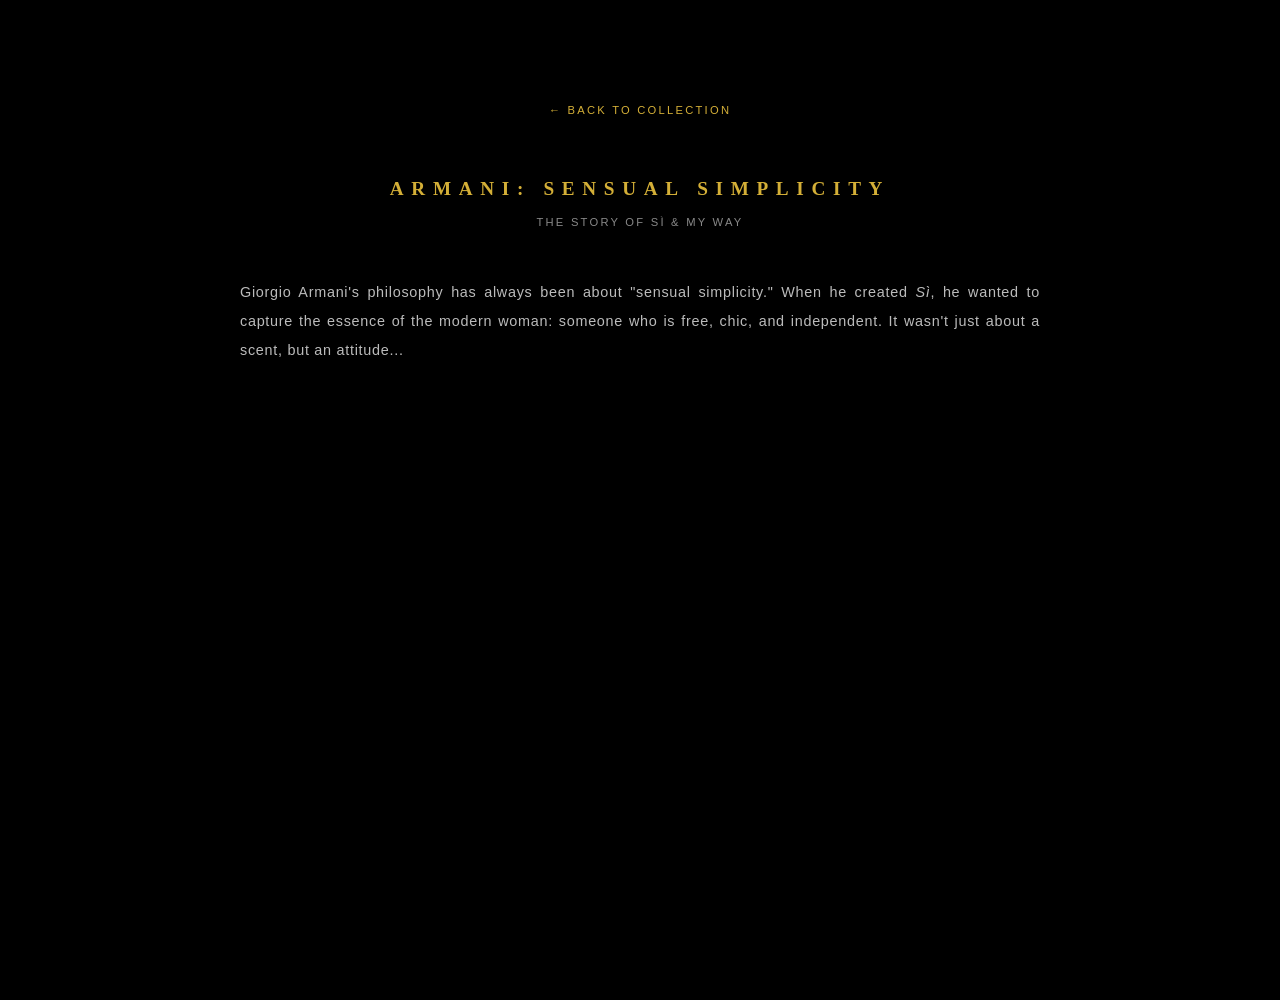
<file: stories.html>
<!DOCTYPE html>
<html lang="en">
<head>
    <meta charset="UTF-8">
    <meta name="viewport" content="width=device-width, initial-scale=1.0">
    <title>Future Fragrances | Scent Stories</title>
    <link rel="stylesheet" href="style.css">
</head>
<body style="padding-top: 100px;">

    <nav style="text-align: center; margin-bottom: 50px;">
        <a href="index.html" style="color: #D4AF37; font-size: 0.7rem; text-decoration: none; letter-spacing: 0.2em;">← BACK TO COLLECTION</a>
    </nav>

    <section class="max-w-3xl mx-auto px-6">
        <h1 class="category-header">ARMANI: SENSUAL SIMPLICITY</h1>
        <p class="category-tagline">THE STORY OF SÌ & MY WAY</p>
        
        <article style="font-size: 0.85rem; line-height: 2; color: #bbb; margin-top: 40px;">
            <p>Giorgio Armani's philosophy has always been about "sensual simplicity." When he created <em>Sì</em>, he wanted to capture the essence of the modern woman: someone who is free, chic, and independent. It wasn't just about a scent, but an attitude...</p>
            </article>
    </section>

</body>
</html>
</file>
<file: style.css>
/* --- THE LUXURY REBRAND (CHAMPAGNE GOLD) --- */
body {
    background-color: #000;
    color: #fff;
    margin: 0;
    font-family: 'Montserrat', sans-serif;
    overflow-x: hidden;
    /* THIS IS THE CRITICAL LINE */
    overflow-y: auto !important; 
    display: block;
    min-height: 100vh;
}

/* --- HERO & LOGO REBRAND --- */

h1, h2, h3 {
    font-family: 'Playfair Display', serif;
    text-transform: uppercase;
    letter-spacing: 0.4em;
    font-weight: 700;
}

.hero-title {
    font-size: clamp(2.5rem, 8vw, 5rem);
    animation: luxuryFadeIn 2.5s ease-out forwards;
}

.luxury-logo {
    transition: transform 0.4s ease, filter 0.4s ease;
    animation: luxuryFadeIn 2s ease-out forwards;
}

@keyframes luxuryFadeIn {
    0% {
        opacity: 0;
        transform: translateY(20px);
        filter: blur(5px);
    }
    100% {
        opacity: 1;
        transform: translateY(0);
        filter: blur(0);
    }
}

.category-header {
    font-size: 1.2rem;
    letter-spacing: 0.4em;
    text-align: center;
    margin-top: 60px;
    color: #D4AF37; /* Metallic Gold */
    text-transform: uppercase;
}

.category-tagline {
    text-align: center;
    font-size: 0.7rem;
    letter-spacing: 0.2em;
    color: #888;
    margin-bottom: 50px;
}

.luxury-gallery {
    display: grid;
    grid-template-columns: repeat(auto-fit, minmax(280px, 1fr));
    gap: 30px;
    max-width: 1200px;
    margin: 0 auto 100px auto;
    padding: 0 20px;
}

.luxury-card {
    background: #050505;
    border: 1px solid #1a1a1a;
    padding: 30px;
    text-align: center;
    transition: 0.4s ease;
}

.luxury-card:hover {
    border-color: #D4AF37;
    transform: translateY(-5px);
}

.card-image-wrapper img {
    width: 100%;
    max-width: 200px;
    height: auto;
    margin-bottom: 25px;
}

.btn-luxury {
    display: inline-block;
    background: #E6D7C3;
    color: #000;
    padding: 12px 24px;
    text-decoration: none;
    font-size: 0.65rem;
    letter-spacing: 0.2em;
    font-weight: bold;
    margin-top: 20px;
    transition: 0.3s;
}

.btn-luxury:hover {
    background: #D4AF37;
    color: #fff;
}

.stacking-box {
    margin-top: 30px;
    border-top: 1px solid #222;
    padding-top: 20px;
}

.stacking-box p {
    font-size: 0.55rem;
    color: #666;
    letter-spacing: 0.1em;
}

.stacking-box a {
    color: #D4AF37;
    font-size: 0.75rem;
    text-decoration: underline;
}

/* --- LUXURY HERO IMAGE GLOW & DEPTH --- */
.card-image-wrapper {
    position: relative;
    display: flex;
    justify-content: center;
    align-items: center;
    padding: 30px;
    /* Soft champagne halo seen in your preview */
    background: radial-gradient(circle, rgba(212, 175, 55, 0.2) 0%, rgba(0, 0, 0, 0) 70%);
}

.card-image-wrapper img {
    width: 100%;
    max-width: 180px; /* Keeps bottles elegant and uniform */
    height: auto;
    margin-bottom: 0; /* Removed fixed margin to let flexbox center it */
    /* Adds the 3D 'sitting' effect against the black background */
    filter: drop-shadow(0 15px 25px rgba(0, 0, 0, 0.7));
    transition: all 0.6s cubic-bezier(0.16, 1, 0.3, 1);
}

/* --- INTERACTIVE HOVER EFFECT --- */
.luxury-card:hover .card-image-wrapper img {
    /* Gentle lift effect when someone hovers */
    transform: translateY(-10px) scale(1.05);
    /* Glow becomes more intense and gold on hover */
    filter: drop-shadow(0 20px 35px rgba(212, 175, 55, 0.4));
}

/* --- STORIES PAGE SPECIFIC STYLING --- */

/* This makes the long text on your stories page easier to read */
article {
    max-width: 800px;
    margin: 50px auto;
    padding: 0 20px;
}

article p {
    font-size: 0.9rem;
    line-height: 2; /* Gives that luxury 'breathing room' */
    letter-spacing: 0.05em;
    color: #bbb;
    margin-bottom: 30px;
    text-align: justify; /* Optional: makes it look like a high-end magazine */
}

/* This styles the 'Back to Collection' link specifically */
nav a:hover {
    color: #fff !important;
    text-shadow: 0 0 10px rgba(212, 175, 55, 0.5);
    transition: 0.3s;
}
</file>
